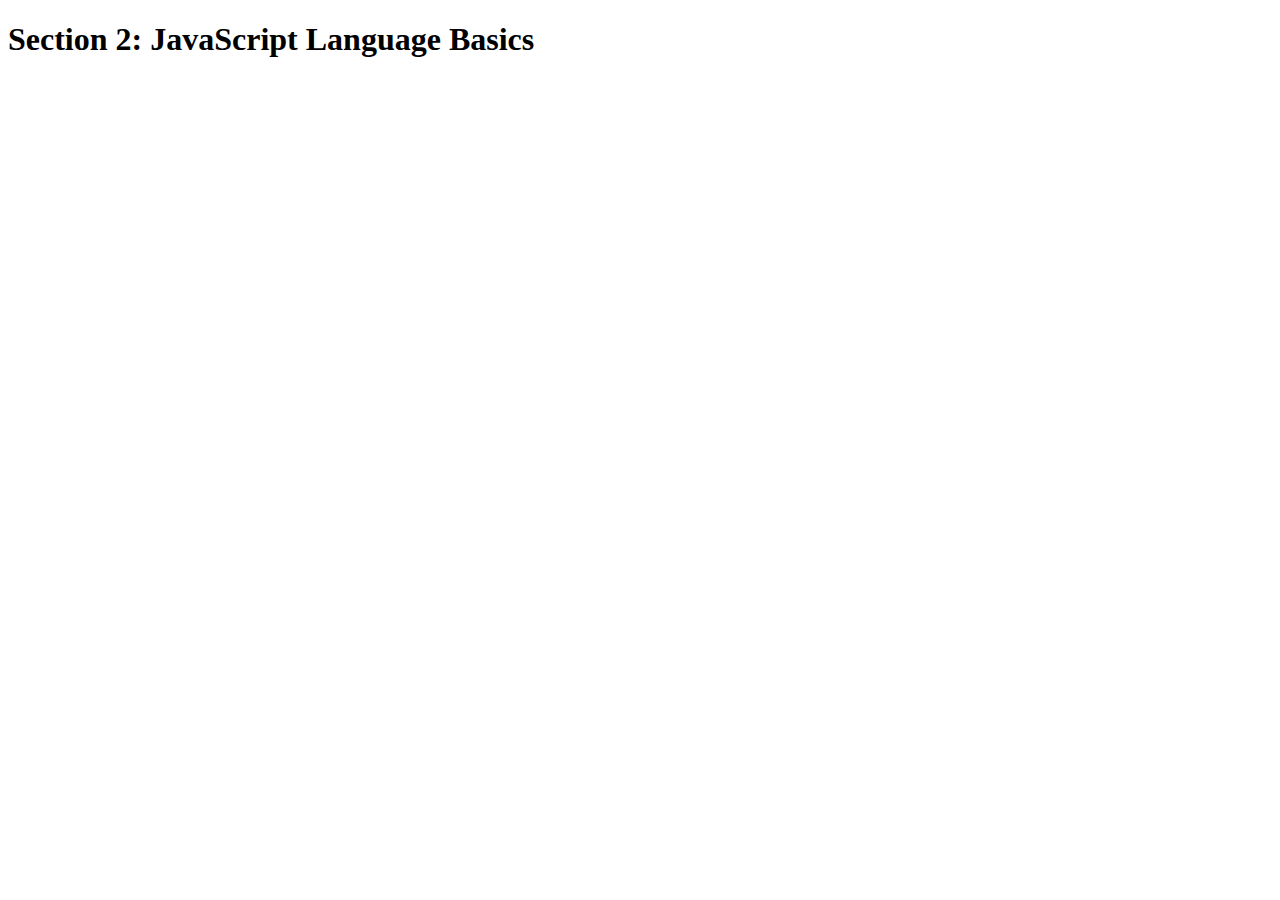
<file: 1-Lesson/index.html>
<!DOCTYPE html>
<html lang="en">
    <head>
        <meta charset="UTF-8">
        <title>Section 2: JavaScript Language Basics</title>
    </head>
    <body>
        <h1>Section 2: JavaScript Language Basics</h1>
    </body>
    <script src="./script.js" ></script>
</html>
</file>
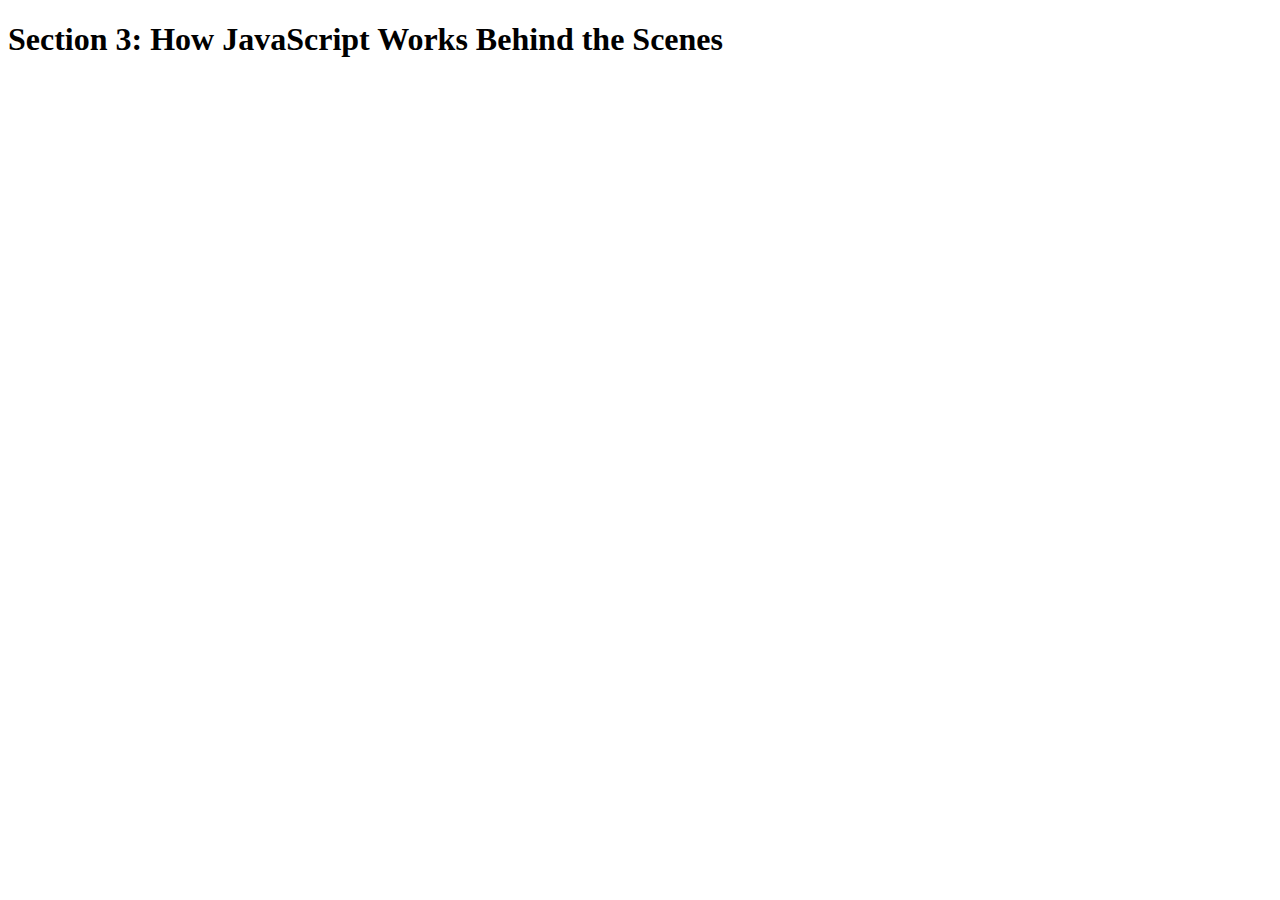
<file: 2-Lesson/index.html>
<!DOCTYPE html>
<html lang="en">
    <head>
        <meta charset="UTF-8">
        <title>Section 3: How JavaScript Works Behind the Scenes</title>
    </head>

    <body>
        <h1>Section 3: How JavaScript Works Behind the Scenes</h1>
        <script src="script.js"></script>
    </body>
</html>
</file>
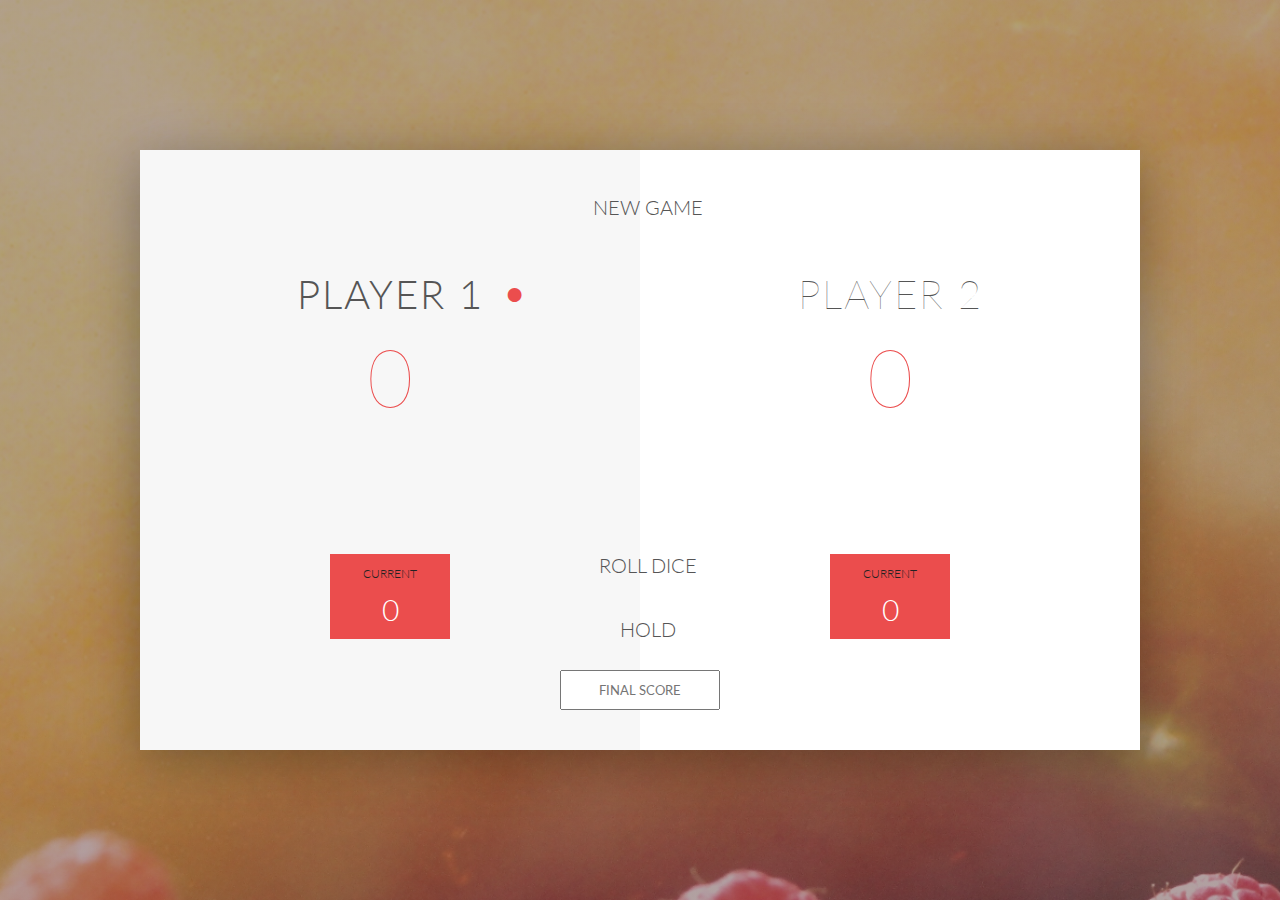
<file: 3-Lesson/index.html>
<!DOCTYPE html>
<html lang="en">
    <head>
        <meta charset="UTF-8">
        <link href="https://fonts.googleapis.com/css?family=Lato:100,300,600" rel="stylesheet" type="text/css">
        <link href="http://code.ionicframework.com/ionicons/2.0.1/css/ionicons.min.css" rel="stylesheet" type="text/css">
        <link type="text/css" rel="stylesheet" href="style.css">
        
        <title>Pig Game</title>
    </head>

    <body>
        <div class="wrapper clearfix">
            <div class="player-0-panel active">
                <div class="player-name" id="name-0">Player 1</div>
                <div class="player-score" id="score-0">43</div>
                <div class="player-current-box">
                    <div class="player-current-label">Current</div>
                    <div class="player-current-score" id="current-0">11</div>
                </div>
            </div>
            
            <div class="player-1-panel">
                <div class="player-name" id="name-1">Player 2</div>
                <div class="player-score" id="score-1">72</div>
                <div class="player-current-box">
                    <div class="player-current-label">Current</div>
                    <div class="player-current-score" id="current-1">0</div>
                </div>
            </div>
            
            <button class="btn-new"><i class="ion-ios-plus-outline"></i>New game</button>
            <button class="btn-roll"><i class="ion-ios-loop"></i>Roll dice</button>
            <button class="btn-hold"><i class="ion-ios-download-outline"></i>Hold</button>
            <input type="text" placeholder="Final score" class="final-score"><br>
            <img src="dice-5.png" alt="Dice" class="dice" id = 'dice-1'>
            <img src="dice-5.png" alt="Dice" class="dice" id = 'dice-2'>
        </div>
        
        <script src="app.js"></script>
    </body>
</html>
</file>
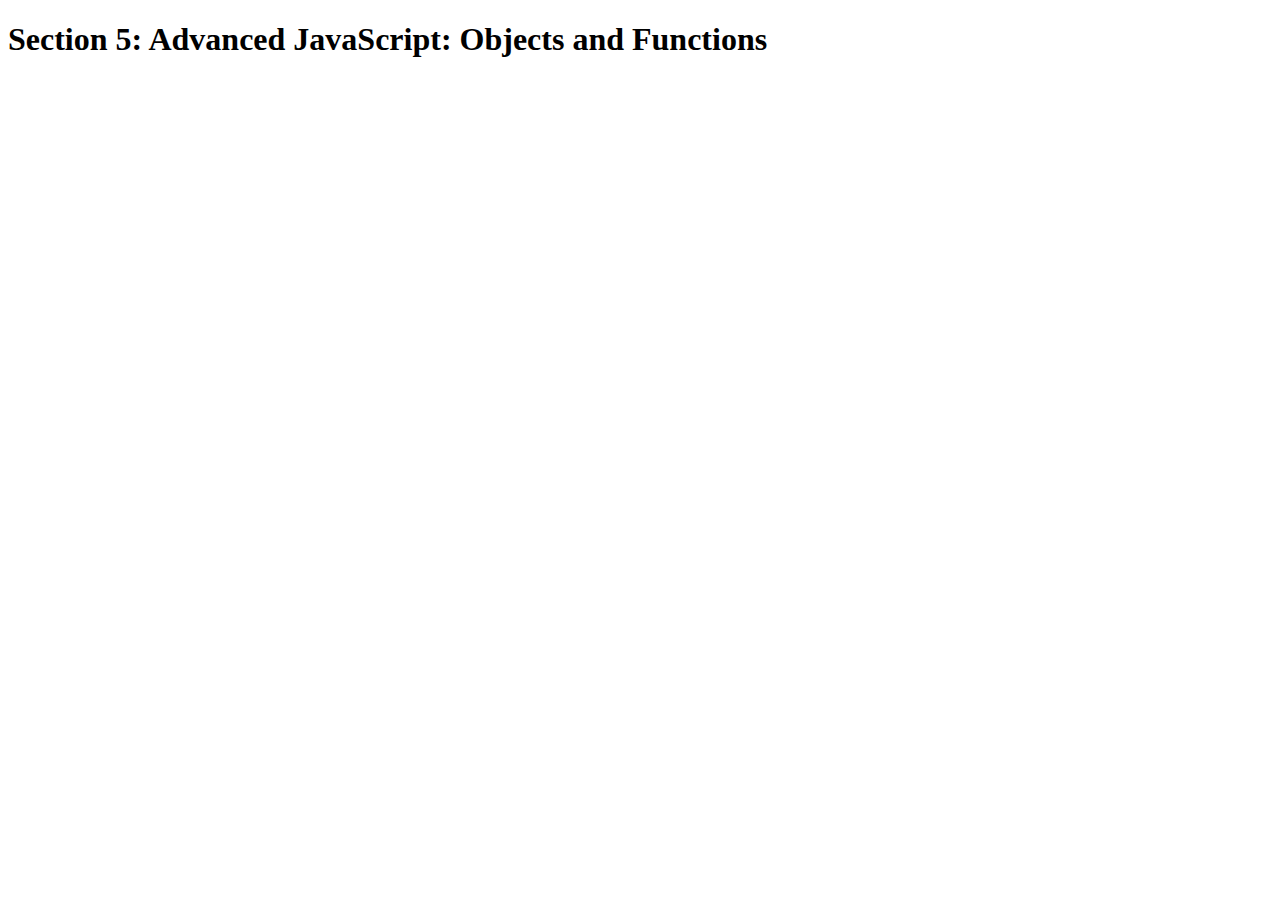
<file: 4-Lesson/index.html>
<!DOCTYPE html>
<html lang="en">
    <head>
        <meta charset="UTF-8">
        <title>Section 5: Advanced JavaScript: Objects and Functions</title>
    </head>

    <body>
        <h1>Section 5: Advanced JavaScript: Objects and Functions</h1>
        <script src="script.js"></script>
    </body>
</html>
</file>
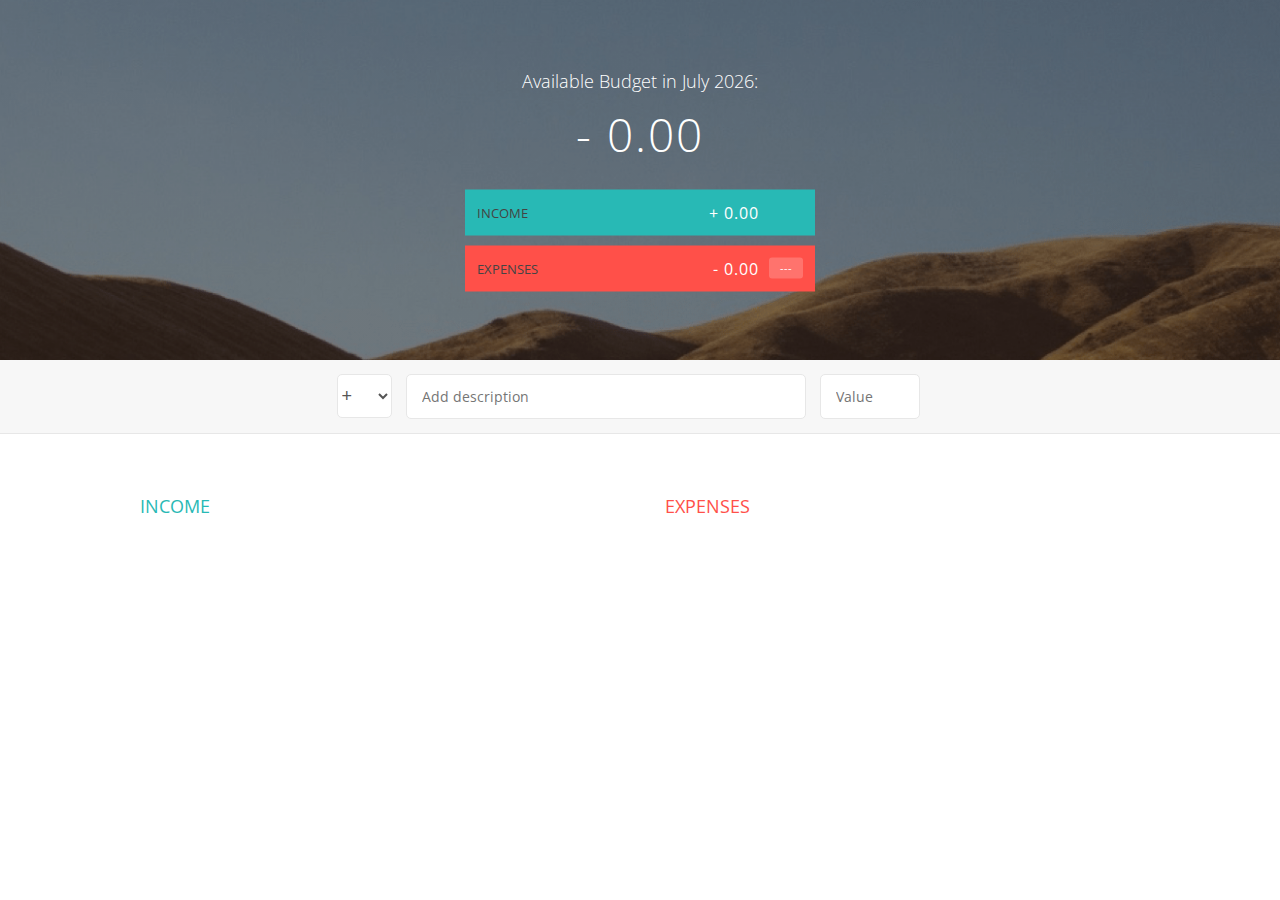
<file: 5-Lesson/index.html>
<!DOCTYPE html>
<html lang="en">
    <head>
        <meta charset="UTF-8">
        <link href="https://fonts.googleapis.com/css?family=Open+Sans:100,300,400,600" rel="stylesheet" type="text/css">
        <link href="http://code.ionicframework.com/ionicons/2.0.1/css/ionicons.min.css" rel="stylesheet" type="text/css">
        <link type="text/css" rel="stylesheet" href="style.css">
        <title>Budgety</title>
    </head>
    <body>
        
        <div class="top">
            <div class="budget">
                <div class="budget__title">
                    Available Budget in <span class="budget__title--month">%Month%</span>:
                </div>
                
                <div class="budget__value">+ 2,345.64</div>
                
                <div class="budget__income clearfix">
                    <div class="budget__income--text">Income</div>
                    <div class="right">
                        <div class="budget__income--value">+ 4,300.00</div>
                        <div class="budget__income--percentage">&nbsp;</div>
                    </div>
                </div>
                
                <div class="budget__expenses clearfix">
                    <div class="budget__expenses--text">Expenses</div>
                    <div class="right clearfix">
                        <div class="budget__expenses--value">- 1,954.36</div>
                        <div class="budget__expenses--percentage">45%</div>
                    </div>
                </div>
            </div>
        </div>
        
        
        
        <div class="bottom">
            <div class="add">
                <div class="add__container">
                    <select class="add__type">
                        <option value="inc" selected>+</option>
                        <option value="exp">-</option>
                    </select>
                    <input type="text" class="add__description" placeholder="Add description">
                    <input type="number" class="add__value" placeholder="Value">
                    <button class="add__btn"><i class="ion-ios-checkmark-outline"></i></button>
                </div>
            </div>
            
            <div class="container clearfix">
                <div class="income">
                    <h2 class="icome__title">Income</h2>
                    
                    <div class="income__list">
                       
                        <!--
                        <div class="item clearfix" id="income-0">
                            <div class="item__description">Salary</div>
                            <div class="right clearfix">
                                <div class="item__value">+ 2,100.00</div>
                                <div class="item__delete">
                                    <button class="item__delete--btn"><i class="ion-ios-close-outline"></i></button>
                                </div>
                            </div>
                        </div>
                        
                        <div class="item clearfix" id="income-1">
                            <div class="item__description">Sold car</div>
                            <div class="right clearfix">
                                <div class="item__value">+ 1,500.00</div>
                                <div class="item__delete">
                                    <button class="item__delete--btn"><i class="ion-ios-close-outline"></i></button>
                                </div>
                            </div>
                        </div>
                        -->
                        
                    </div>
                </div>
                
                
                
                <div class="expenses">
                    <h2 class="expenses__title">Expenses</h2>
                    
                    <div class="expenses__list">
                       
                        <!--
                        <div class="item clearfix" id="expense-0">
                            <div class="item__description">Apartment rent</div>
                            <div class="right clearfix">
                                <div class="item__value">- 900.00</div>
                                <div class="item__percentage">21%</div>
                                <div class="item__delete">
                                    <button class="item__delete--btn"><i class="ion-ios-close-outline"></i></button>
                                </div>
                            </div>
                        </div>

                        <div class="item clearfix" id="expense-1">
                            <div class="item__description">Grocery shopping</div>
                            <div class="right clearfix">
                                <div class="item__value">- 435.28</div>
                                <div class="item__percentage">10%</div>
                                <div class="item__delete">
                                    <button class="item__delete--btn"><i class="ion-ios-close-outline"></i></button>
                                </div>
                            </div>
                        </div>
                        -->
                        
                    </div>
                </div>
            </div>
            
            
        </div>
        
        <script src="app.js"></script>
    </body>
</html>
</file>
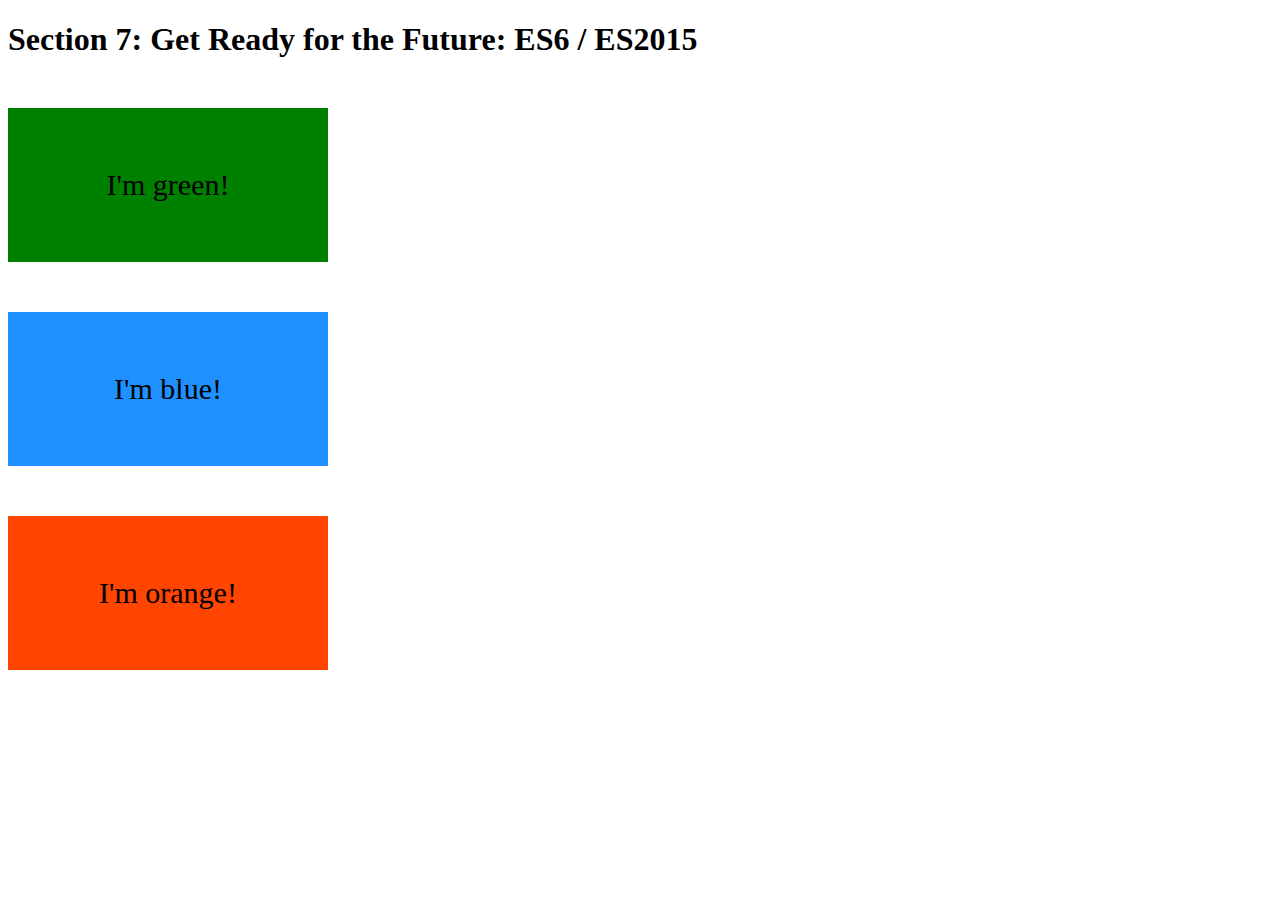
<file: 6-Lesson/index.html>
<!DOCTYPE html>
<html lang="en">
    <head>
        <meta charset="UTF-8">
        <title>Section 7: Get Ready for the Future: ES6 / ES2015</title>
        
        <style>
            .box {
                width: 200px;
                padding: 60px;
                text-align: center;
                font-size: 30px;
                margin-top: 50px;
            }
            
            .green { background-color: green; }
            .blue { background-color: dodgerblue; }
            .orange { background-color: orangered; }
            
        </style>
        
    </head>

    <body>
        <h1>Section 7: Get Ready for the Future: ES6 / ES2015</h1>
        
        <div class="box green">I'm green!</div>
        <div class="box blue">I'm blue!</div>
        <div class="box orange">I'm orange!</div>
        
        <script src="script.js"></script>
    </body>
</html>
</file>
<file: 3-Lesson/style.css>
/**********************************************
*** GENERAL
**********************************************/

* {
    margin: 0;
    padding: 0;
    box-sizing: border-box;
    
}

.final-score {
    position: absolute;
    left: 50%;
    transform: translateX(-50%);
    top: 520px;
    color: #555;
    font-family: 'Lato';
    text-align: center;
    padding: 10px;
    width: 160px;
    text-transform: uppercase;
}

.final-score:focus {outline: none;}
  
    #dice-1 { top: 120px ; }
    #dice-2 { top: 250px ; }

.clearfix::after {
    content: "";
    display: table;
    clear: both;
}

body {
    background-image: linear-gradient(rgba(62, 20, 20, 0.4), rgba(62, 20, 20, 0.4)), url(back.jpg);
    background-size: cover;
    background-position: center;
    font-family: Lato;
    font-weight: 300;
    position: relative;
    height: 100vh;
    color: #555;
}

.wrapper {
    width: 1000px;
    position: absolute;
    top: 50%;
    left: 50%;
    transform: translate(-50%, -50%);
    background-color: #fff;
    box-shadow: 0px 10px 50px rgba(0, 0, 0, 0.3);
    overflow: hidden;
}

.player-0-panel,
.player-1-panel {
    width: 50%;
    float: left;
    height: 600px;
    padding: 100px;
}



/**********************************************
*** PLAYERS
**********************************************/

.player-name {
    font-size: 40px;
    text-align: center;
    text-transform: uppercase;
    letter-spacing: 2px;
    font-weight: 100;
    margin-top: 20px;
    margin-bottom: 10px;
    position: relative;
}

.player-score {
    text-align: center;
    font-size: 80px;
    font-weight: 100;
    color: #EB4D4D;
    margin-bottom: 130px;
}

.active { background-color: #f7f7f7; }
.active .player-name { font-weight: 300; }

.active .player-name::after {
    content: "\2022";
    font-size: 47px;
    position: absolute;
    color: #EB4D4D;
    top: -7px;
    right: 10px;
    
}

.player-current-box {
    background-color: #EB4D4D;
    color: #fff;
    width: 40%;
    margin: 0 auto;
    padding: 12px;
    text-align: center;
}

.player-current-label {
    text-transform: uppercase;
    margin-bottom: 10px;
    font-size: 12px;
    color: #222;
}

.player-current-score {
    font-size: 30px;
}

button {
    position: absolute;
    width: 200px;
    left: 50%;
    transform: translateX(-50%);
    color: #555;
    background: none;
    border: none;
    font-family: Lato;
    font-size: 20px;
    text-transform: uppercase;
    cursor: pointer;
    font-weight: 300;
    transition: background-color 0.3s, color 0.3s;
}

button:hover { font-weight: 600; }
button:hover i { margin-right: 20px; }

button:focus {
    outline: none;
}

i {
    color: #EB4D4D;
    display: inline-block;
    margin-right: 15px;
    font-size: 32px;
    line-height: 1;
    vertical-align: text-top;
    margin-top: -4px;
    transition: margin 0.3s;
}

.btn-new { top: 45px;}
.btn-roll { top: 403px;}
.btn-hold { top: 467px;}

.dice {
    position: absolute;
    left: 50%;
    top: 178px;
    transform: translateX(-50%);
    height: 100px;
    box-shadow: 0px 10px 60px rgba(0, 0, 0, 0.10);
}

.winner { background-color: #f7f7f7; }
.winner .player-name { font-weight: 300; color: #EB4D4D; }
</file>
<file: 5-Lesson/style.css>
/**********************************************
*** GENERAL
**********************************************/

* {
    margin: 0;
    padding: 0;
    box-sizing: border-box;
}

.clearfix::after {
    content: "";
    display: table;
    clear: both;
}

body {
    color: #555;
    font-family: Open Sans;
    font-size: 16px;
    position: relative;
    height: 100vh;
    font-weight: 400;
}

.right { float: right; }
.red { color: #FF5049 !important; }
.red-focus:focus { border: 1px solid #FF5049 !important; }

/**********************************************
*** TOP PART
**********************************************/

.top {
    height: 40vh;
    background-image: linear-gradient(rgba(0, 0, 0, 0.35), rgba(0, 0, 0, 0.35)), url(back.png);
    background-size: cover;
    background-position: center;
    position: relative;
}

.budget {
    position: absolute;
    width: 350px;
    top: 50%;
    left: 50%;
    transform: translate(-50%, -50%);
    color: #fff;
}

.budget__title {
    font-size: 18px;
    text-align: center;
    margin-bottom: 10px;
    font-weight: 300;
}

.budget__value {
    font-weight: 300;
    font-size: 46px;
    text-align: center;
    margin-bottom: 25px;
    letter-spacing: 2px;
}

.budget__income,
.budget__expenses {
    padding: 12px;
    text-transform: uppercase;
}

.budget__income {
    margin-bottom: 10px;
    background-color: #28B9B5;
}

.budget__expenses {
    background-color: #FF5049;
}

.budget__income--text,
.budget__expenses--text {
    float: left;
    font-size: 13px;
    color: #444;
    margin-top: 2px;
}

.budget__income--value,
.budget__expenses--value {
    letter-spacing: 1px;
    float: left;
}

.budget__income--percentage,
.budget__expenses--percentage {
    float: left;
    width: 34px;
    font-size: 11px;
    padding: 3px 0;
    margin-left: 10px;
}

.budget__expenses--percentage {
    background-color: rgba(255, 255, 255, 0.2);
    text-align: center;
    border-radius: 3px;
}


/**********************************************
*** BOTTOM PART
**********************************************/

/***** FORM *****/
.add {
    padding: 14px;
    border-bottom: 1px solid #e7e7e7;
    background-color: #f7f7f7;
}

.add__container {
    margin: 0 auto;
    text-align: center;
}

.add__type {
    width: 55px;
    border: 1px solid #e7e7e7;
    height: 44px;
    font-size: 18px;
    color: inherit;
    background-color: #fff;
    margin-right: 10px;
    font-weight: 300;
    transition: border 0.3s;
    border-radius: 5px ;
}

.add__description,
.add__value {
    border: 1px solid #e7e7e7;
    background-color: #fff;
    color: inherit;
    font-family: inherit;
    font-size: 14px;
    padding: 12px 15px;
    margin-right: 10px;
    border-radius: 5px;
    transition: border 0.3s;
}

.add__description { width: 400px;}
.add__value { width: 100px;}

.add__btn {
    font-size: 35px;
    background: none;
    border: none;
    color: #28B9B5;
    cursor: pointer;
    display: inline-block;
    vertical-align: middle;
    line-height: 1.1;
    margin-left: 10px;
}

.add__btn:active { transform: translateY(2px); }

.add__type:focus,
.add__description:focus,
.add__value:focus {
    outline: none;
    border: 1px solid #28B9B5;
}

.add__btn:focus { outline: none; }

/***** LISTS *****/
.container {
    width: 1000px;
    margin: 60px auto;
}

.income {
    float: left;
    width: 475px;
    margin-right: 50px;
}

.expenses {
    float: left;
    width: 475px;
}

h2 {
    text-transform: uppercase;
    font-size: 18px;
    font-weight: 400;
    margin-bottom: 15px;
}

.icome__title { color: #28B9B5; }
.expenses__title { color: #FF5049; }

.item {
    padding: 13px;
    border-bottom: 1px solid #e7e7e7;
}

.item:first-child { border-top: 1px solid #e7e7e7; }
.item:nth-child(even) { background-color: #f7f7f7; }

.item__description {
    float: left;
}

.item__value {
    float: left;
    transition: transform 0.3s;
}

.item__percentage {
    float: left;
    margin-left: 20px;
    transition: transform 0.3s;
    font-size: 11px;
    background-color: #FFDAD9;
    padding: 3px;
    border-radius: 3px;
    width: 32px;
    text-align: center;
}

.income .item__value,
.income .item__delete--btn {
    color: #28B9B5;
}

.expenses .item__value,
.expenses .item__percentage,
.expenses .item__delete--btn {
    color: #FF5049;
}


.item__delete {
    float: left;
}

.item__delete--btn {
    font-size: 22px;
    background: none;
    border: none;
    cursor: pointer;
    display: inline-block;
    vertical-align: middle;
    line-height: 1;
    display: none;
}

.item__delete--btn:focus { outline: none; }
.item__delete--btn:active { transform: translateY(2px); }

.item:hover .item__delete--btn { display: block; }
.item:hover .item__value { transform: translateX(-20px); }
.item:hover .item__percentage { transform: translateX(-20px); }


.unpaid {
    background-color: #FFDAD9 !important;
    cursor: pointer;
    color: #FF5049;

}

.unpaid .item__percentage { box-shadow: 0 2px 6px 0 rgba(0, 0, 0, 0.1); }
.unpaid:hover .item__description { font-weight: 900; }
</file>
